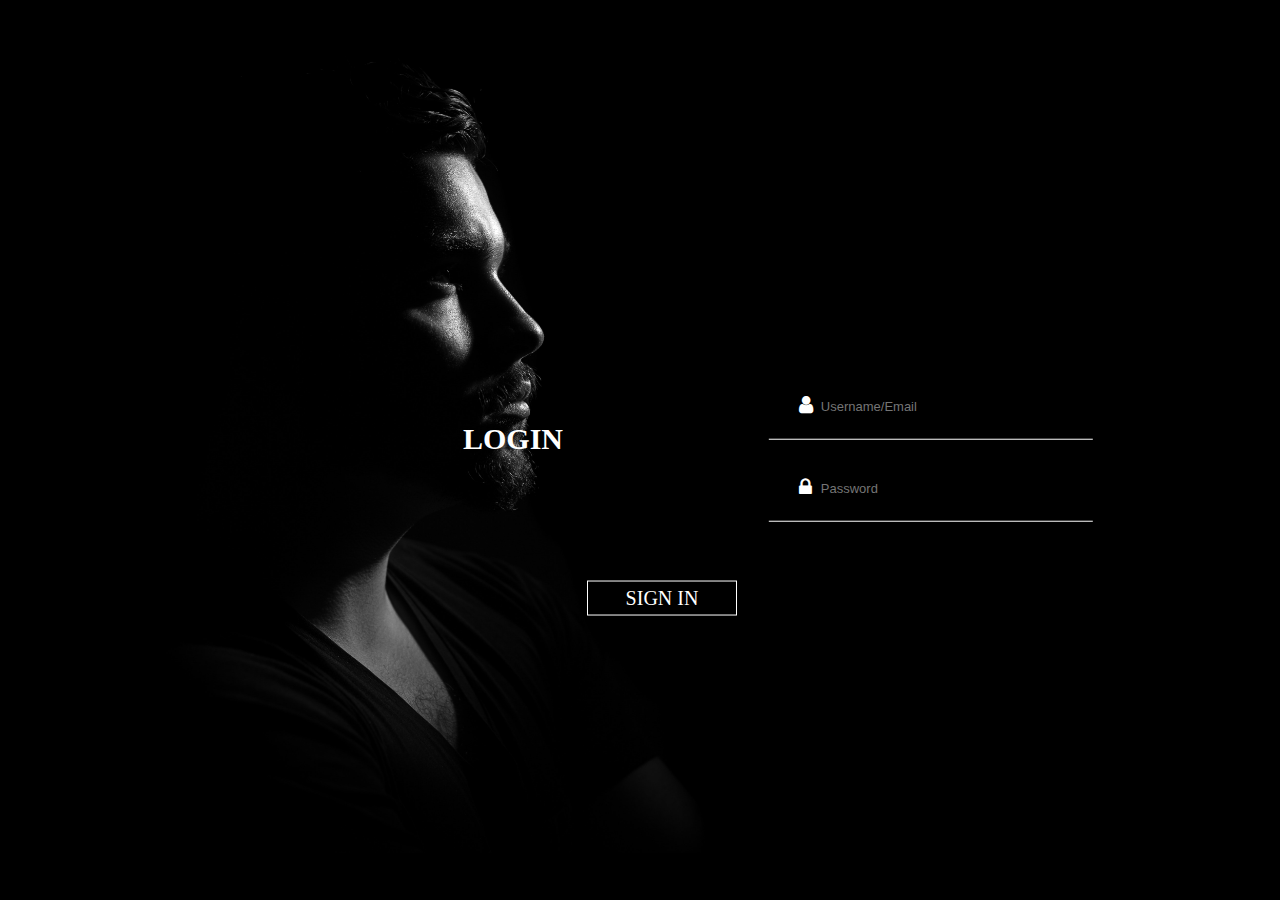
<file: Login-port.html>
<html>
   <head>
   
    <link rel="stylesheet" type="text/css" href="login-style.css">
   

      <div class="login-box">
      
       <h1> LOGIN </h1>


       <div class="textbox">

          <i class="fa fa-user" aria-hidden="true" style="font-size: 20px"></i> &emsp; &emsp;
             
          <input type="text" placeholder="Username/Email" name="" value="" />          
          
        </div>



        <div class="textbox">
           <i class="fa fa-lock" aria-hidden="true" style="font-size: 20px"></i>
           <input type="Password" placeholder="Password" name="" value="" />
        </div>

 
        
            <input class="btn"type="button" name="" value="SIGN IN">
          </input>
      


     </div>
</body>
</head>
</html>
</file>
<file: login-style.css>
@import "https://stackpath.bootstrapcdn.com/font-awesome/4.7.0/css/font-awesome.min.css";
body{
     
     font-family:consolas!important;
      background-color: black;
      background-image: url(photo.jpg) ;

    
      background-size: contain;
      background-repeat: no-repeat;
     }

    .login-box{
      width:300px;
      position: absolute;
      top: 40%;
      left: 40%;
      transform: translate(0%,-40%);
      color: white;

    }

    .login-box h1{
      top:75%;
      left:80%;
      height: 40px;
      width:98px;
      transform: translate(-50%,140%);
      float: left;
      font-size: 30px;
     
      padding:30px 10px;
      

    }

    .textbox{
      width: 100%;
      overflow: hidden;
      font-size: 10px ;
      padding: 12px ;
      transform: translate(70%,10%);
      margin:20px 30px;
      border-bottom: 1px solid white;
      margin-bottom: 2px ;

      
    }



     .textbox i{
      width:40px;
      float:left;
      text-align: center;
      padding: 5px;
     }

    .textbox input{
      border: none;
      outline: none;
      
      background: none;
      color: white;
      font-size: 13px;
      width: 50%;
      float: left;
      margin: 10px 3px;
      transform: translate(-10%,-10%);

    }

     .btn
     {
      width: 50%;
      background: none;
      border: 1px solid white;
      color: white;
      padding: 5px;
      font-family: Broadway;
      font-size: 20px;
      cursor: pointer;
      transform: translate(50%,180%);
     

     }
</file>
